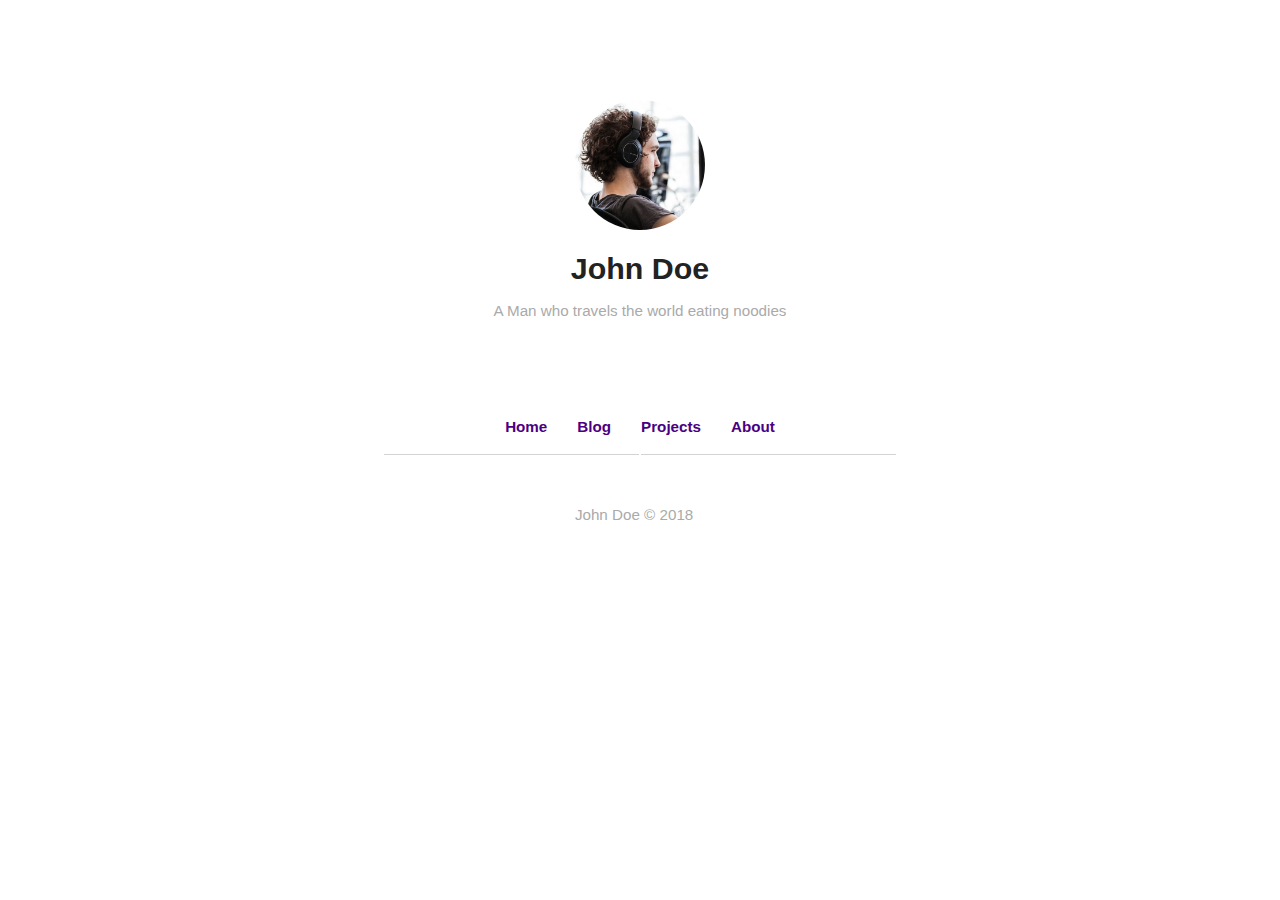
<file: Projektiniai/John Doe/Sprendimas/Praktinis projektas nr. 1/index.html>
<!DOCTYPE html>
<html lang="en">
    <head>
        <meta charset="utf-8">
        <title>John Doe</title>
        <meta name="author" content="Maksim K.">
        <meta name="description" content="Praktinis projektas Nr. 1 - John Doe - Index">
        <meta name="viewport" content="width=device-width, initial-scale=1.0">
        <meta name="keywords" content="HTML,CSS,Floaters,CSS Floats, Box Models, clearfix">
        <link rel="stylesheet" href="https://use.fontawesome.com/releases/v5.0.10/css/all.css" integrity="sha384-+d0P83n9kaQMCwj8F4RJB66tzIwOKmrdb46+porD/OvrJ+37WqIM7UoBtwHO6Nlg" crossorigin="anonymous">
        <link rel="stylesheet" href="css/style.css">
    </head>
    <body>
      <main class="text-center container  ">
        <img class="logo" src="img/profile.jpg" alt="LOGO">
        <h1 class="black">John Doe</h1>
        <p>A Man who travels the world eating noodies</p>
        <div class="icons">
          <ul class="flex flex-center">
            <li>
              <a href="#">
                <i class="fab fa-facebook-square"></i>
              </a>
              <a href="#">
                <i class="fab fa-twitter"></i>
              </a>
              <a href="#">
                <i class="fab fa-phabricator"></i>
              </a>
              <a href="#">
                <i class="fab fa-medium-m"></i>
              </a>
              <a href="#">
                <i class="fas fa-envelope"></i>
              </a>
            </li>
          </ul>
        </div>
      </main>
      <header>
        <nav>
          <ul class="flex flex-center">
            <li>
              <a href="index.html"><strong>Home</strong></a>
            </li>
            <li>
              <a href="blog.html"><strong>Blog</strong></a>
            </li>
            <li>
              <a href="projects.html"><strong>Projects</strong></a>
            </li>
            <li>
              <a href="about.html"><strong>About</strong></a>
            </li>
          </ul>
        </nav>
      </header>
      <div class="container">
        <div class="circle text-center">
          <i class="far fa-circle"></i>
        </div>
      </div>
      <footer class="flex flex-center">John Doe © 2018 &ensp; <i class="fa fa-rss"></i></footer>
    </body>
</html>
</file>
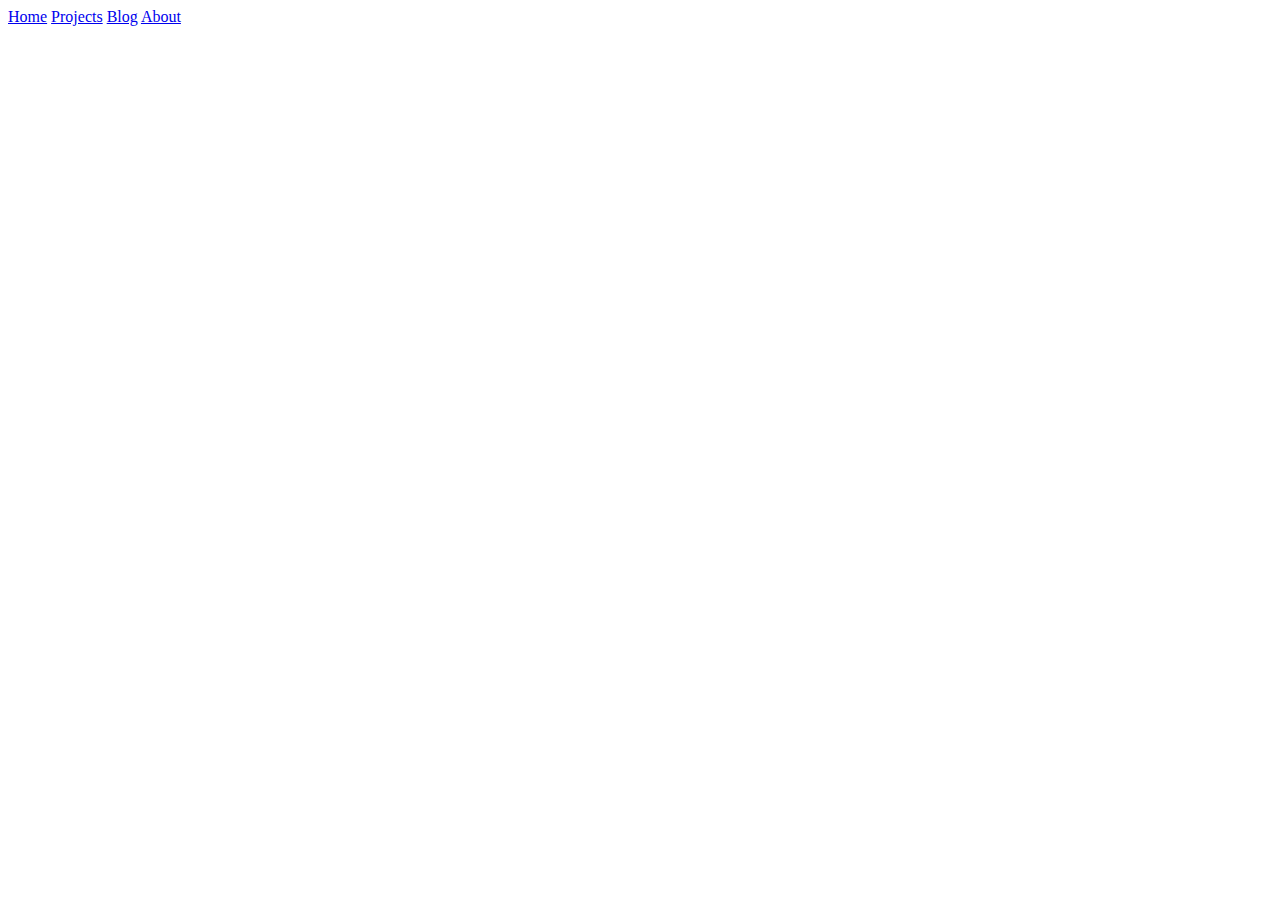
<file: Projektiniai/John Doe/Uzduotis/Praktinis projektas nr. 1/index.html>
<!DOCTYPE html>
<html>
    <head>
        <meta charset="utf-8">
        <title></title>
    </head>
    <body>
        <a href="index.html">Home</a>
        <a href="projects.html">Projects</a>
        <a href="blog.html">Blog</a>
        <a href="about.html">About</a>
    </body>
</html>
</file>
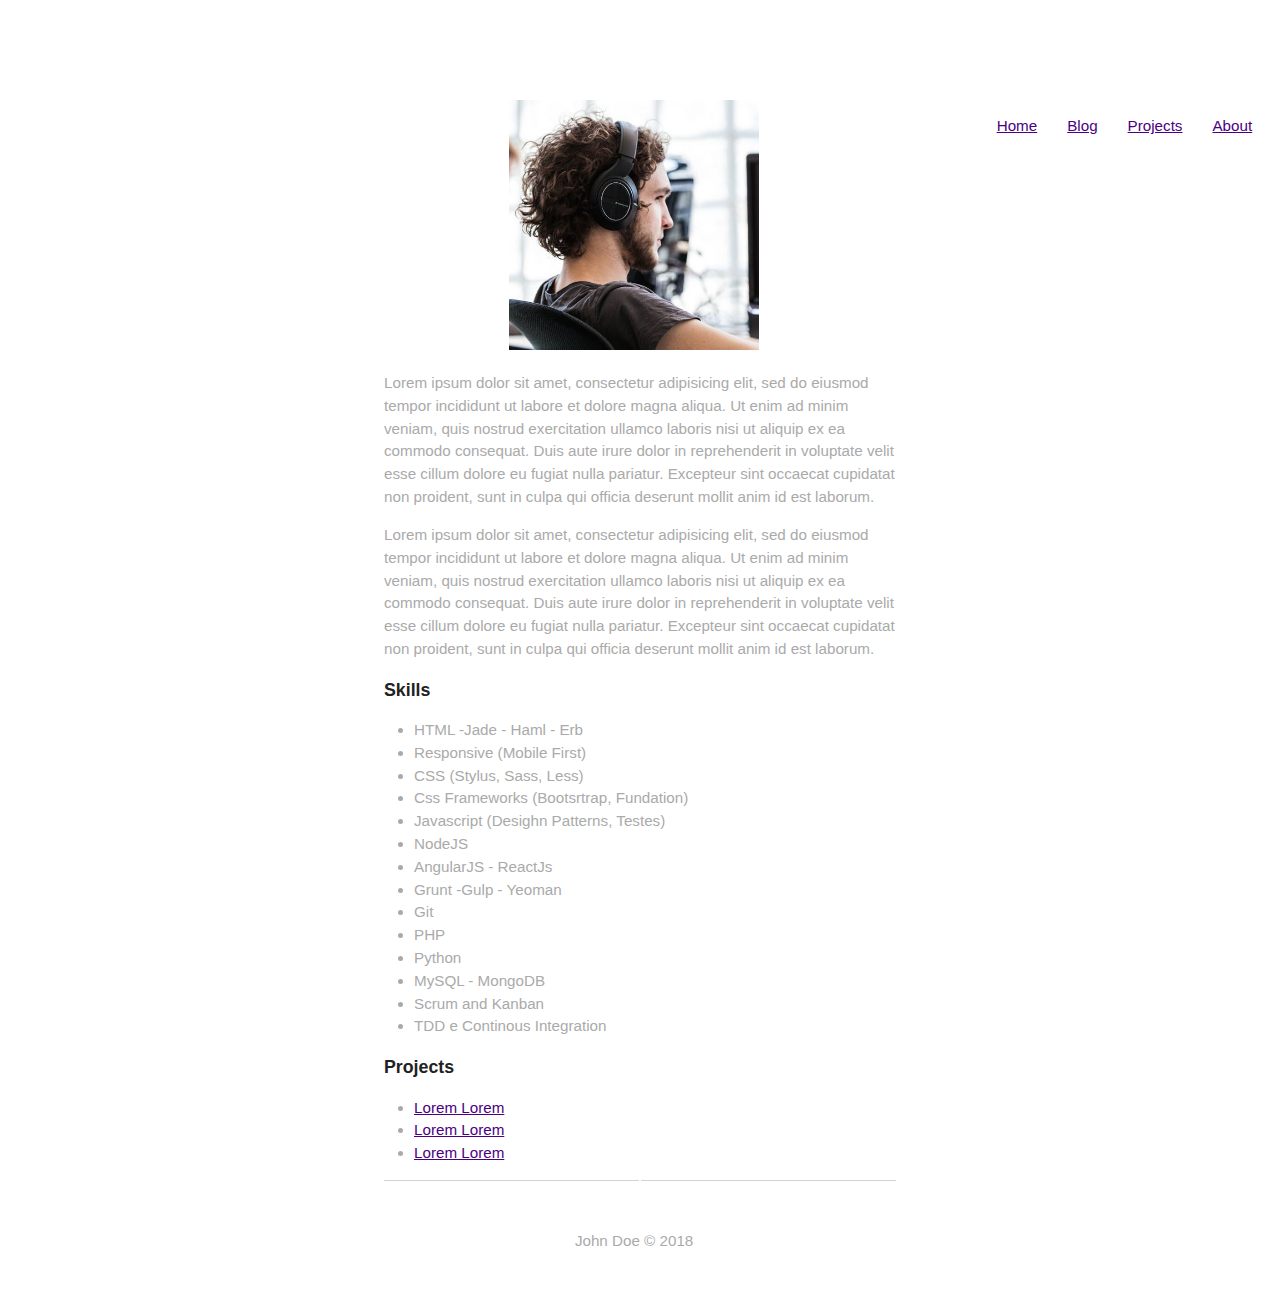
<file: Projektiniai/John Doe/Sprendimas/Praktinis projektas nr. 1/about.html>
<!DOCTYPE html>
<html lang="en">
    <head>
        <meta charset="utf-8">
        <title>John Doe - About</title>
        <meta name="author" content="Maksim K.">
        <meta name="description" content="Praktinis projektas Nr. 1 - John Doe - About">
        <meta name="viewport" content="width=device-width, initial-scale=1.0">
        <meta name="keywords" content="HTML,CSS,Floaters,CSS Floats, Box Models, clearfix">
        <link rel="stylesheet" href="https://use.fontawesome.com/releases/v5.0.10/css/all.css" integrity="sha384-+d0P83n9kaQMCwj8F4RJB66tzIwOKmrdb46+porD/OvrJ+37WqIM7UoBtwHO6Nlg" crossorigin="anonymous">
        <link rel="stylesheet" href="css/style.css">
    </head>
    <body>
      <header class="about">
        <nav class="flex">
          <div class="header-cont">
          </div>
          <div class="header-cont text-align-center">
            <img src="img/profile.jpg" alt="LOGO">
          </div>
          <div class="header-cont">
            <ul class="flex flex-end">
              <li>
                <a href="index.html">Home</a>
              </li>
              <li>
                <a href="blog.html">Blog</a>
              </li>
              <li>
                <a href="projects.html">Projects</a>
              </li>
              <li>
                <a href="about.html">About</a>
              </li>
            </ul>
          </div>
        </nav>
      </header>
      <main class="text-left container about">
        <p>Lorem ipsum dolor sit amet, consectetur adipisicing elit, sed do eiusmod tempor incididunt ut labore et dolore magna aliqua. Ut enim ad minim veniam, quis nostrud exercitation ullamco laboris nisi ut aliquip ex ea commodo consequat. Duis aute irure dolor in reprehenderit in voluptate velit esse cillum dolore eu fugiat nulla pariatur. Excepteur sint occaecat cupidatat non proident, sunt in culpa qui officia deserunt mollit anim id est laborum.</p>
        <p>Lorem ipsum dolor sit amet, consectetur adipisicing elit, sed do eiusmod tempor incididunt ut labore et dolore magna aliqua. Ut enim ad minim veniam, quis nostrud exercitation ullamco laboris nisi ut aliquip ex ea commodo consequat. Duis aute irure dolor in reprehenderit in voluptate velit esse cillum dolore eu fugiat nulla pariatur. Excepteur sint occaecat cupidatat non proident, sunt in culpa qui officia deserunt mollit anim id est laborum.</p>
        <h3 class="black">Skills</h3>
        <ul>
          <li>HTML -Jade - Haml - Erb</li>
          <li>Responsive (Mobile First)</li>
          <li>CSS (Stylus, Sass, Less)</li>
          <li>Css Frameworks (Bootsrtrap, Fundation)</li>
          <li>Javascript (Desighn Patterns, Testes)</li>
          <li>NodeJS</li>
          <li>AngularJS - ReactJs</li>
          <li>Grunt -Gulp - Yeoman</li>
          <li>Git</li>
          <li>PHP</li>
          <li>Python</li>
          <li>MySQL - MongoDB</li>
          <li>Scrum and Kanban</li>
          <li>TDD e Continous Integration</li>
        </ul>
        <h3 class="black">Projects</h3>
        <ul>
          <li>
            <a href="#">Lorem Lorem</a>
          </li>
          <li>
            <a href="#">Lorem Lorem</a>
          </li>
          <li>
            <a href="#">Lorem Lorem</a>
          </li>
        </ul>
      </main>
      <div class="container">
        <div class="circle text-center">
          <i class="far fa-circle"></i>
        </div>
      </div>
      <footer class="flex flex-center">John Doe © 2018 &ensp;<i class="fa fa-rss"></i></footer>
    </body>
</html>
</file>
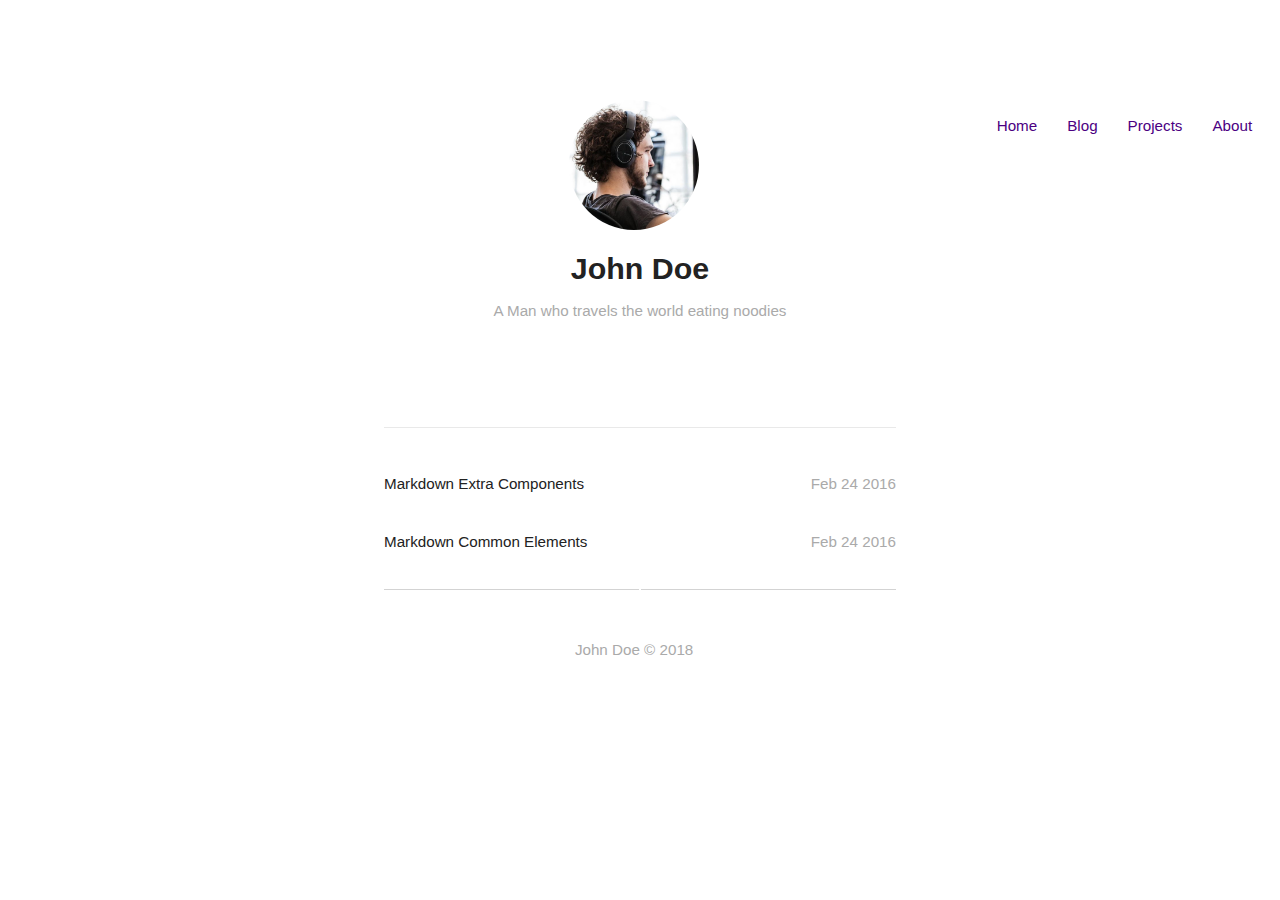
<file: Projektiniai/John Doe/Sprendimas/Praktinis projektas nr. 1/blog.html>
<!DOCTYPE html>
<html lang="en">
    <head>
        <meta charset="utf-8">
        <title>John Doe - Blog</title>
        <meta name="author" content="Maksim K.">
        <meta name="description" content="Praktinis projektas Nr. 1 - John Doe - Blog Page">
        <meta name="viewport" content="width=device-width, initial-scale=1.0">
        <meta name="keywords" content="HTML,CSS,Floaters,CSS Floats, Box Models, clearfix">
        <link rel="stylesheet" href="https://use.fontawesome.com/releases/v5.0.10/css/all.css" integrity="sha384-+d0P83n9kaQMCwj8F4RJB66tzIwOKmrdb46+porD/OvrJ+37WqIM7UoBtwHO6Nlg" crossorigin="anonymous">
        <link rel="stylesheet" href="css/style.css">
    </head>
    <body>
      <header>
        <nav class="flex">
          <div class="header-cont">
          </div>
          <div class="header-cont text-align-center">
            <img class="logo" src="img/profile.jpg" alt="LOGO">
          </div>
          <div class="header-cont">
            <ul class="flex flex-end">
              <li>
                <a href="index.html">Home</a>
              </li>
              <li>
                <a href="blog.html">Blog</a>
              </li>
              <li>
                <a href="projects.html">Projects</a>
              </li>
              <li>
                <a href="about.html">About</a>
              </li>
            </ul>
          </div>
        </nav>
      </header>
        <main class="text-center container">
        <h1 class="black">John Doe</h1>
        <p>A Man who travels the world eating noodies</p>
        <div class="icons">
          <ul class="flex flex-center">
            <li>
              <a href="#">
                <i class="fab fa-facebook-square"></i>
              </a>
              <a href="#">
                <i class="fab fa-twitter"></i>
              </a>
              <a href="#">
                <i class="fab fa-phabricator"></i>
              </a>
              <a href="#">
                <i class="fab fa-medium-m"></i>
              </a>
              <a href="#">
                <i class="fas fa-envelope"></i>
              </a>
            </li>
          </ul>
        </div>
        <hr>
        <div class="blog">
          <p class="flex">
            <a href="#">
              <span class="black">
              Markdown Extra Components
              </span>
            </a>
            <span>Feb 24 2016</span>
          </p>
          <p class="flex">
            <a href="#">
              <span class="black">
                Markdown Common Elements
              </span>
            </a>
            <span>Feb 24 2016</span>
          </p>
        </div>
      </main>
      <div class="container">
        <div class="circle text-center">
          <i class="far fa-circle"></i>
        </div>
      </div>
      <footer class="flex flex-center">John Doe © 2018 &ensp;<i class="fa fa-rss"></i></footer>
    </body>
</html>
</file>
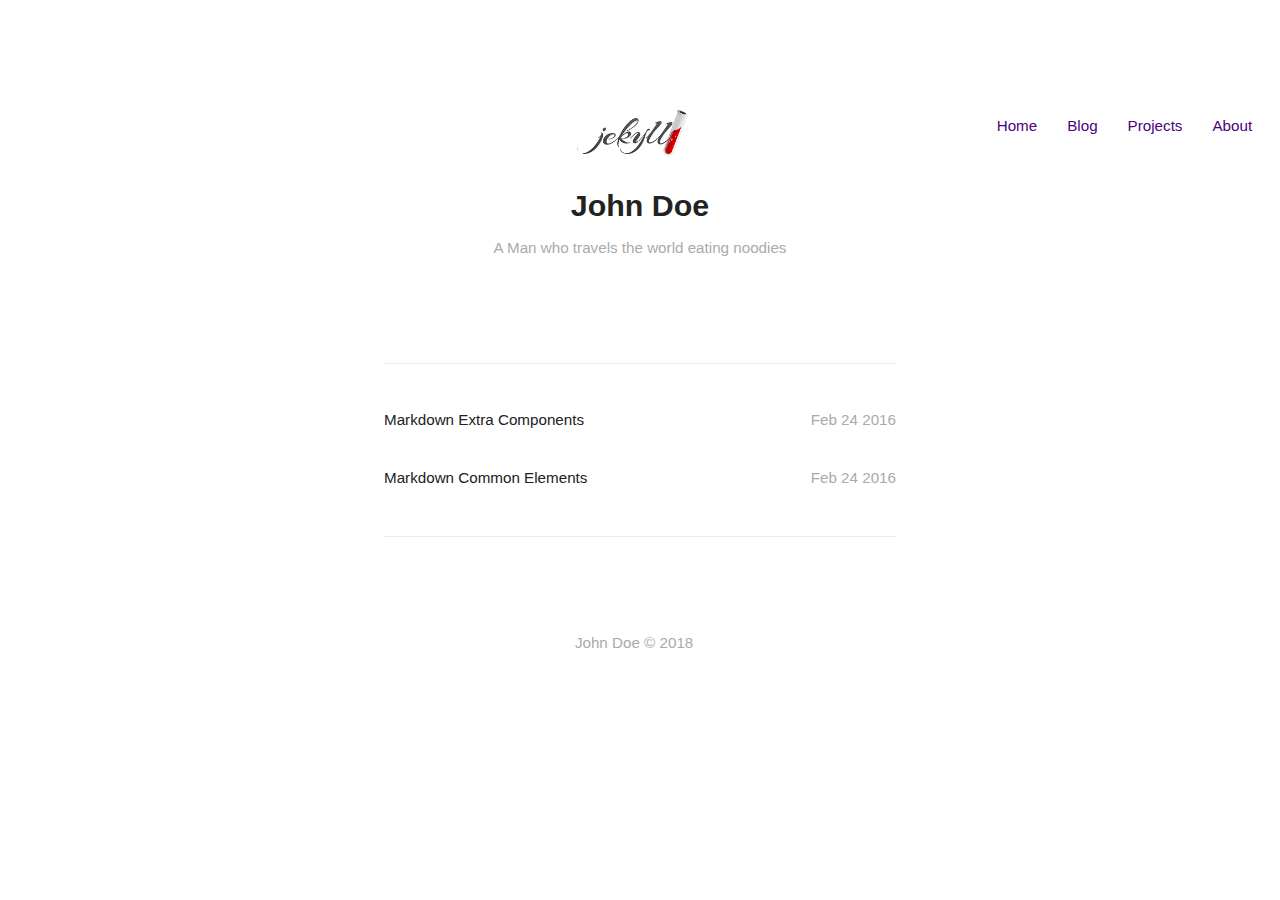
<file: Projektiniai/John Doe/Sprendimas/Praktinis projektas nr. 1/project.html>
<!DOCTYPE html>
<html lang="en">
    <head>
        <meta charset="utf-8">
        <title>John Doe - Project Page</title>
        <meta name="author" content="Maksim K.">
        <meta name="description" content="Praktinis projektas Nr. 1 - John Doe - Project Page">
        <meta name="viewport" content="width=device-width, initial-scale=1.0">
        <meta name="keywords" content="HTML,CSS,Floaters,CSS Floats, Box Models, clearfix">
        <link rel="stylesheet" href="https://use.fontawesome.com/releases/v5.0.10/css/all.css" integrity="sha384-+d0P83n9kaQMCwj8F4RJB66tzIwOKmrdb46+porD/OvrJ+37WqIM7UoBtwHO6Nlg" crossorigin="anonymous">
        <link rel="stylesheet" href="css/style.css">
    </head>
    <body>
      <header>
        <nav class="flex">
          <div class="header-cont">
          </div>
          <div class="header-cont text-align-center">
            <img class="logo" src="img/jekyll-logo-light-solid.png" alt="LOGO">
          </div>
          <div class="header-cont">
            <ul class="flex flex-end">
              <li>
                <a href="index.html">Home</a>
              </li>
              <li>
                <a href="blog.html">Blog</a>
              </li>
              <li>
                <a href="projects.html">Projects</a>
              </li>
              <li>
                <a href="about.html">About</a>
              </li>
            </ul>
          </div>
        </nav>
      </header>
        <main class="text-center container">
        <h1 class="black">John Doe</h1>
        <p>A Man who travels the world eating noodies</p>
        <div class="icons">
          <ul class="flex flex-center">
            <li>
              <a href="#">
                <i class="fab fa-facebook-square"></i>
              </a>
              <a href="#">
                <i class="fab fa-twitter"></i>
              </a>
              <a href="#">
                <i class="fab fa-phabricator"></i>
              </a>
              <a href="#">
                <i class="fab fa-medium-m"></i>
              </a>
              <a href="#">
                <i class="fas fa-envelope"></i>
              </a>
            </li>
          </ul>
        </div>
        <hr>
        <div class="blog">
          <p class="flex">
            <a href="#">
              <span class="black">
              Markdown Extra Components
              </span>
            </a>
            <span>Feb 24 2016</span>
          </p>
          <p class="flex">
            <a href="#">
              <span class="black">
                Markdown Common Elements
              </span>
            </a>
            <span>Feb 24 2016</span>
          </p>
        </div>
        <hr>
      </main>
      <footer class="flex flex-center">John Doe © 2018 &ensp;<i class="fa fa-rss"></i></footer>
    </body>
</html>
</file>
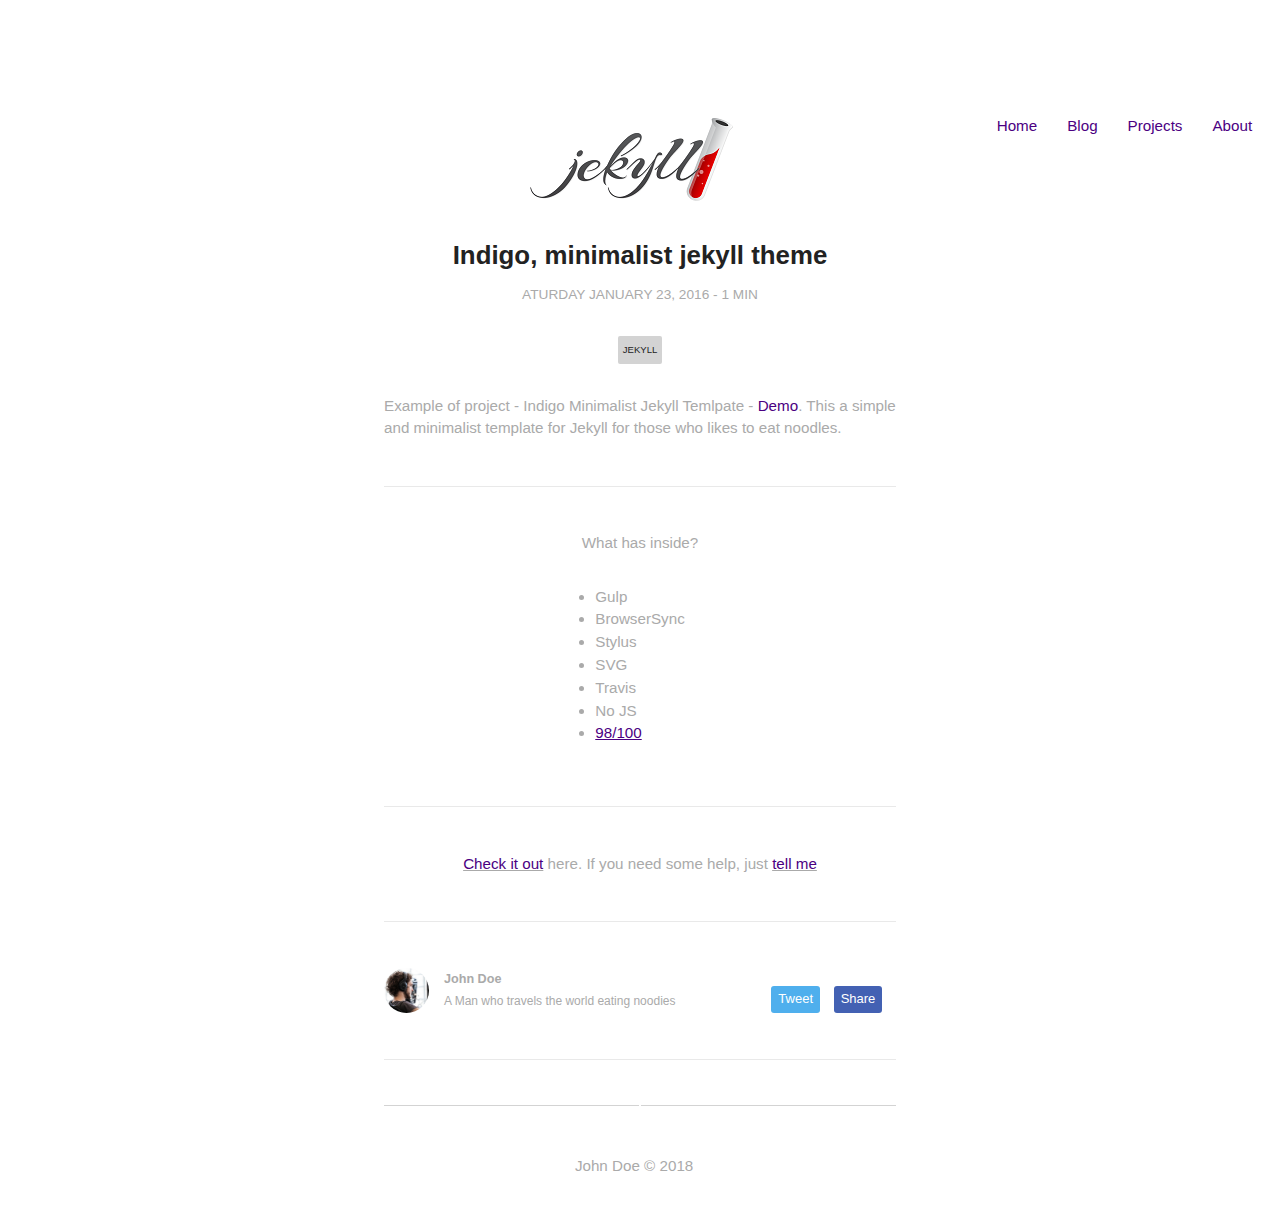
<file: Projektiniai/John Doe/Sprendimas/Praktinis projektas nr. 1/projects.html>
<!DOCTYPE html>
<html lang="en">
    <head>
        <meta charset="utf-8">
        <title>John Doe - Projects Page</title>
        <meta name="author" content="Maksim K.">
        <meta name="description" content="Praktinis projektas Nr. 1 - John Doe - Projects Page">
        <meta name="viewport" content="width=device-width, initial-scale=1.0">
        <meta name="keywords" content="HTML,CSS,Floaters,CSS Floats, Box Models, clearfix">
        <link rel="stylesheet" href="https://use.fontawesome.com/releases/v5.0.10/css/all.css" integrity="sha384-+d0P83n9kaQMCwj8F4RJB66tzIwOKmrdb46+porD/OvrJ+37WqIM7UoBtwHO6Nlg" crossorigin="anonymous">
        <link rel="stylesheet" href="css/style.css">
    </head>
    <body>
      <header>
        <nav class="flex">
          <div class="header-cont">
          </div>
          <div class="header-cont text-align-center">
            <img  src="img/jekyll-logo-light-solid.png" alt="LOGO">
          </div>
          <div class="header-cont">
            <ul class="flex flex-end">
              <li>
                <a href="index.html">Home</a>
              </li>
              <li>
                <a href="blog.html">Blog</a>
              </li>
              <li>
                <a href="projects.html">Projects</a>
              </li>
              <li>
                <a href="about.html">About</a>
              </li>
            </ul>
          </div>
        </nav>
      </header>
        <main class="text-center container">
        <div class="heading">
          <h1 class="black">Indigo, minimalist jekyll theme</h1>
          <p>ATURDAY JANUARY 23, 2016 - 1 MIN</p>
          <p>
            <span>JEKYLL</span>
          </p>
        </div>
        <div class="projects">
          <p class="text-left">Example of project - Indigo Minimalist  Jekyll Temlpate - <a href="#"> Demo</a>. This a simple and minimalist template for Jekyll for those who likes to eat noodles.</p>
          <hr>
          <p>What has inside?</p>
          <ul class="text-left">
            <li>Gulp</li>
            <li>BrowserSync</li>
            <li>Stylus</li>
            <li>SVG</li>
            <li>Travis</li>
            <li>No JS</li>
            <li>
              <a href="#">
                <span>
                  98/100
                </span>
              </a>
            </li>
          </ul>
          <hr>
          <p>
            <span><a href="#">Check it out</a></span> here. If you need some help, just <span><a href="#"> tell me</a></span>
          </p>
          <hr>
        </div>
        <div class="comments  text-left flex space-between">
          <div class="comment-autor">
            <img src="img/profile.jpg" alt="photo">
              <h5>John Doe</h5>
              <p>A Man who travels the world eating noodies</p>
          </div>
          <div class="share-buttons">
            <a href="#"><i class="fab fa-twitter"></i> Tweet</a>
            <a href="#"><i class="fab fa-facebook-square"></i> Share</a>
          </div>
        </div>
        <hr>
      </main>
      <div class="container">
        <div class="circle text-center">
          <i class="far fa-circle"></i>
        </div>
      </div>
      <footer class="flex flex-center">John Doe © 2018 &ensp;<i class="fa fa-rss"></i></footer>
    </body>
</html>
</file>
<file: Projektiniai/John Doe/Sprendimas/Praktinis projektas nr. 1/css/style.css>
*{
  box-sizing: border-box;
}
body{
  font-family: "Helvetica Neue", sans-serif;
  color: #aaa;
  padding: 100px 0 0 0;
  margin: 0;
  line-height: 1.5em;
  font-size: 0.95em;
}
hr{
  display: block;
  height: 1px;
  border: 0;
  border-top: 1px solid lightgrey;
  margin: 3em 0;
  padding: 0;
  opacity: 0.5;
}
ul{
  padding: 0;
}
ul li{
  list-style: none;
}
.black{
  color: #222;
}
a{
  text-decoration: none;
  color: indigo;
}
.container{
  width: 40%;
  margin: 0 auto;
}
.header-cont{
  width: 33%;
}
.text-center{
  text-align: center;
}
.text-left{
  text-align: left;
}
.logo{
  border-radius: 50%;
  width: 130px;
}
.flex{
  display: flex;
}
.icons{
  margin: 35px 0;
}
.icons ul li a{
  color: #222;
  padding: 5px;
}
.flex-center{
  justify-content: center;
}
.flex-end{
  justify-content: flex-end;
}
.flex-between{
  justify-content: space-between;
}
.text-align-center{
  text-align: center;
}

nav ul li a{
  padding: 10px 15px;
}
footer{
  padding: 50px;
}
.blog p.flex {
  margin: 35px 0;
  justify-content: space-between;
}
.blog p.flex a{
  color: #aaa;
}
.blog p span:first-child:hover{
  background-color: #cfe7f7
}
.heading h1{
  font-size: 1.7em;
}
.heading p{
  font-size: 0.9em;
}
.heading span{
  font-size: 0.7em;
  background-color: lightgrey;
  color: #222;
  padding: 3px 5px;
  border-radius: 2px;
  display: inline-block;
  margin: 15px 0;
}
.projects ul{
  display: inline-block;
}
.projects ul li,
.about ul li{
  list-style: inherit;
}
.projects span
{
  text-align: left;
  text-decoration: underline;
}
.comments img{
  float: left;
  width: 45px;
  margin-right: 15px;
  border-radius: 50%;
}
.comment-autor{
  width: 73%;
}
.share-buttons{
  width: 27%;
  display: flex;
  justify-content: space-evenly;
  align-self: flex-end;
}
.share-buttons a{
  padding: 2px 7px;
  display: inline-block;
  color: white;
  border-radius: 3px;
  font-size: 13px;
}
.share-buttons a:first-child{
background-color: #4fafed;
}
.share-buttons a:last-child{
  background-color: #4361b3;
}
.comments p,
.comments h5{
  margin: 0 0 0 15px;
}
.comments p{
  font-size: 12px;
}
.circle{
  font-size: 10px;
  position: relative;
}
.circle::after{
  content: "";
  position: absolute;
  background-color: lightgrey;
  width: 255px;
  height: 1px;
  top: 50%;
  right: 0;
}
.circle::before{
  content: "";
  position: absolute;
  background-color: lightgrey;
  width: 255px;
  height: 1px;
  top: 50%;
  left: 0;
}
.about nav ul li{
  list-style: none;
}
.about ul{
  padding-left: 30px;
}
.about ul li a{
  text-decoration: underline;
}
.about img{
  width: 250px;
}
</file>
